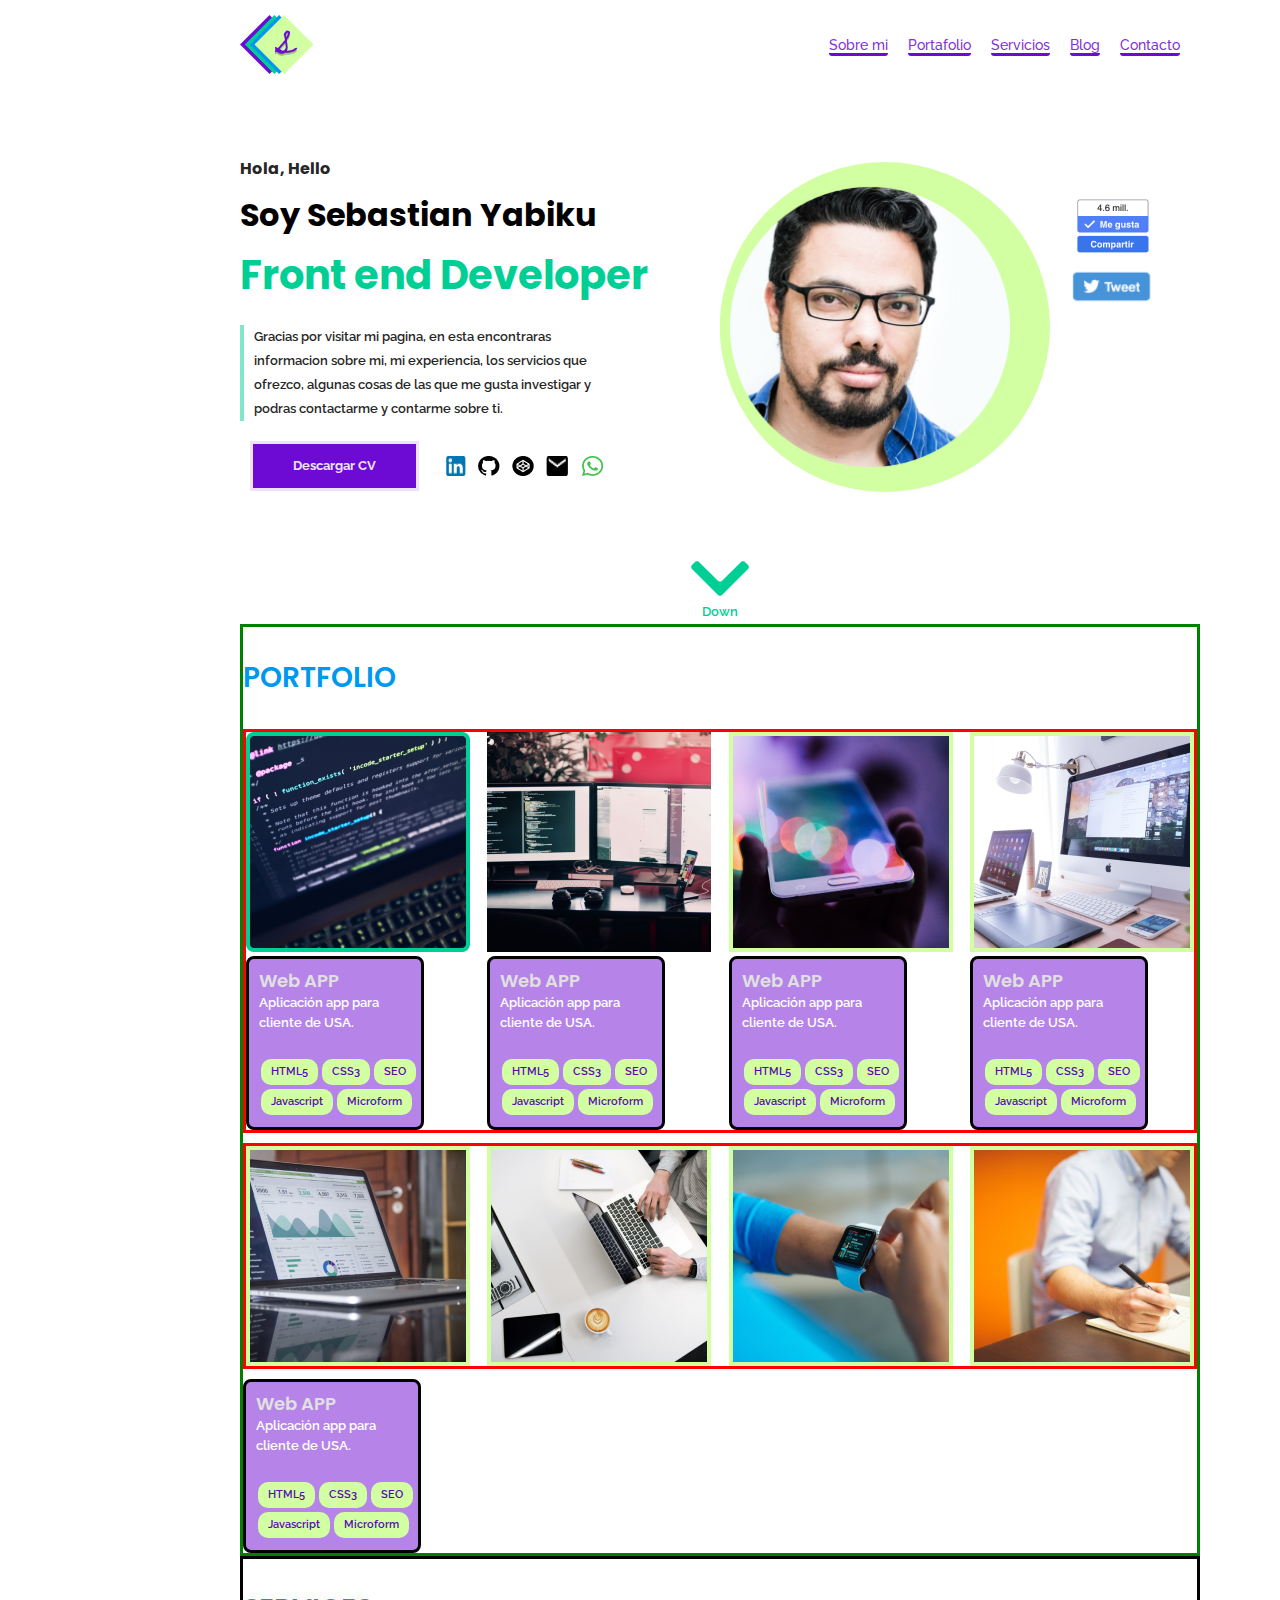
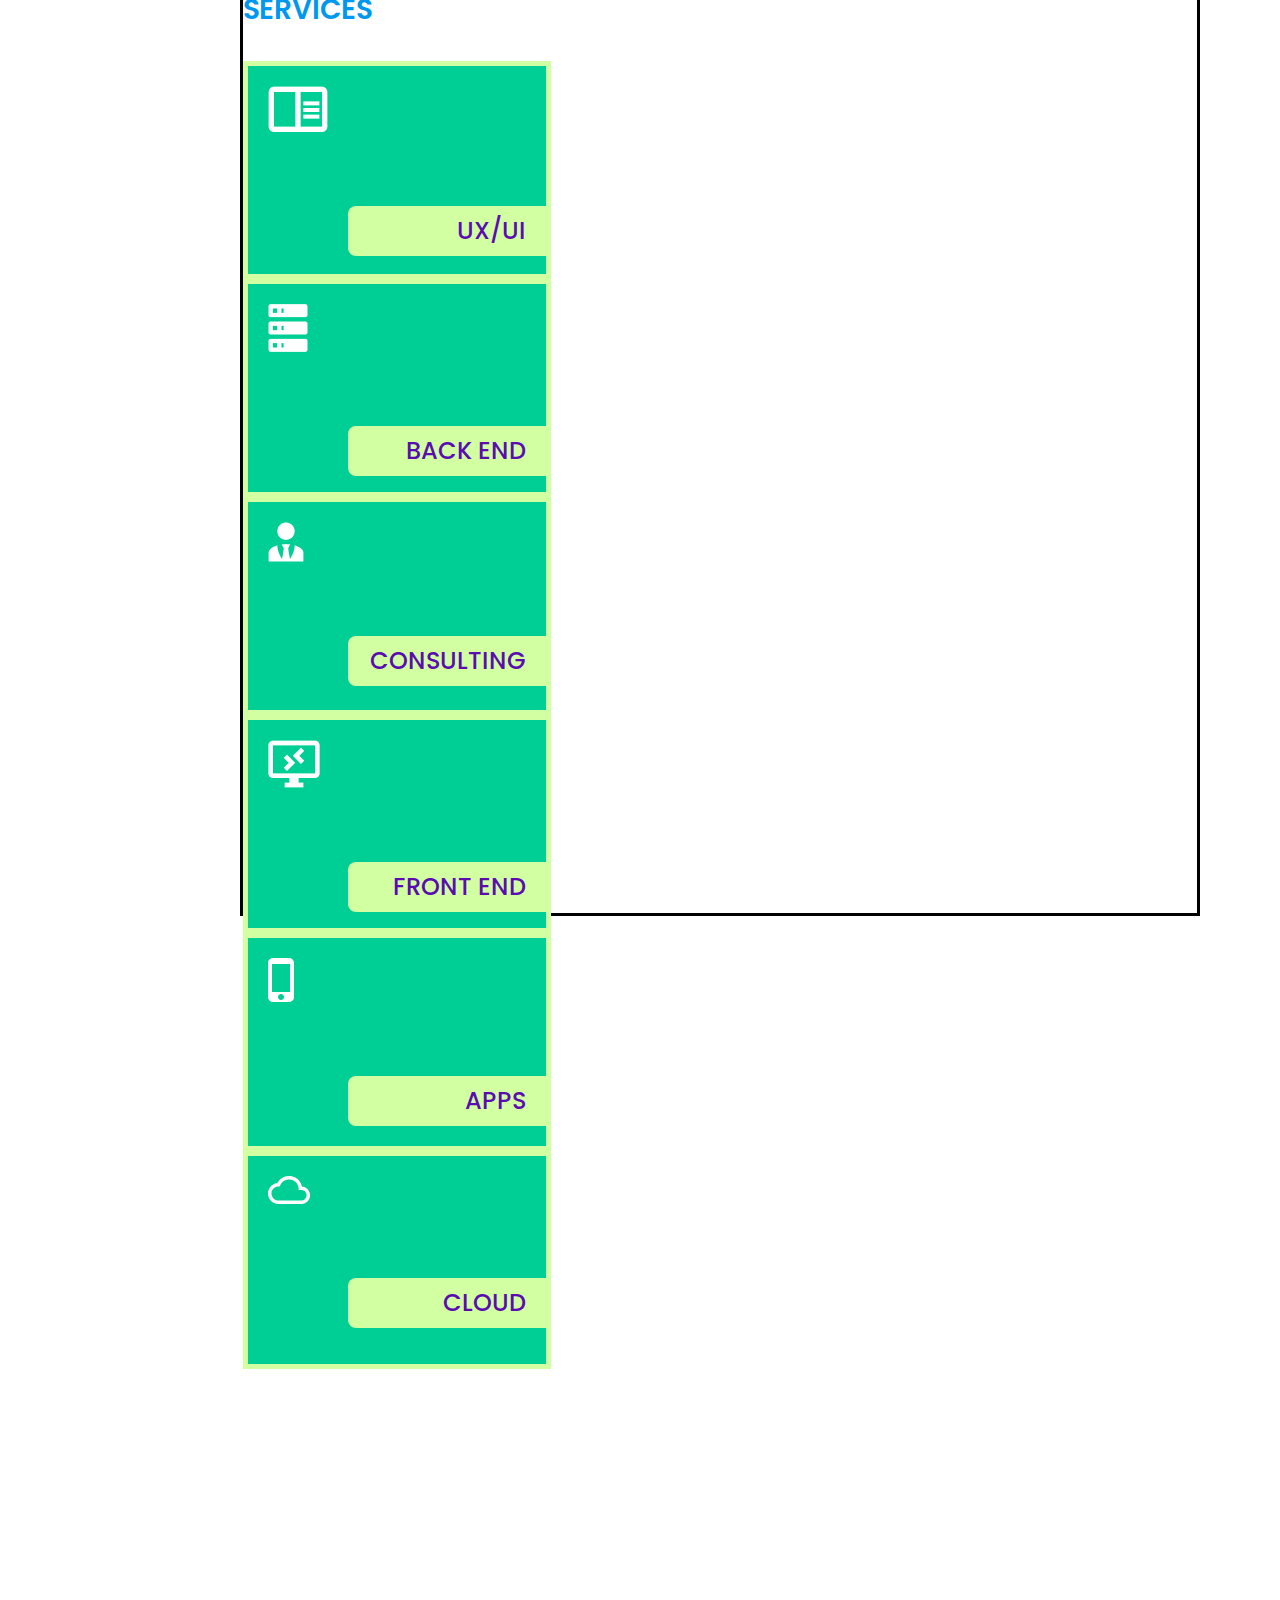
<file: index.html>
<!DOCTYPE html>
<html lang="en">
  <head>
    <meta charset="UTF-8" />
    <meta http-equiv="X-UA-Compatible" content="IE=edge" />
    <meta name="viewport" content="width=device-width, initial-scale=1.0" />
    <link rel="stylesheet" href="./main.css" />
    <title>Reto04Alonso</title>
  </head>
  <body>
    <header class="header">
      <div>
        <img
          src="./images/header/logo.png"
          alt="iamgen-logo"
          class="logo-header"
        />
      </div>
      <nav>
        <ul class="shortcuts">
          <li>Sobre mi</li>
          <li>Portafolio</li>
          <li>Servicios</li>
          <li>Blog</li>
          <li>Contacto</li>
        </ul>
      </nav>
    </header>
    <main>
      <section class="section1">
        <div class="section1-1">
          <h2 class="saludo">Hola, Hello</h2>
          <h2 class="nombre">Soy Sebastian Yabiku</h2>
          <h1 class="profesion">Front end Developer</h1>
          <p class="texto">
            Gracias por visitar mi pagina, en esta encontraras informacion sobre
            mi, mi experiencia, los servicios que ofrezco, algunas cosas de las
            que me gusta investigar y podras contactarme y contarme sobre ti.
          </p>
          <div class="section1-1-2">
            <h2 class="descargar">Descargar CV</h2>
            <div class="enlaces1">
              <img src="./images/section1/logo-twt.png" alt="linkedin" />
              <img src="./images/section1/logo-git.png" alt="github" />
              <img src="./images/section1/logo-drive.png" alt="drive" />
              <img src="./images/section1/logo-mail.png" alt="correo" />
              <img src="./images/section1/logo-wsp.png" alt="whatsapp" />
            </div>
          </div>
        </div>
        <div class="section1-2">
          <div class="section1-2-1">
            <img
              class="foto-perfil"
              src="./images/section1/foto-profile.png"
              alt="foto-perfil"
            />
          </div>
          <div class="section1-2-2">
            <img src="./images/section1/twt-1.png" alt="like-tweet" />
            <img src="./images/section1/twt-2.png" alt="link-tweet" />
          </div>
        </div>
      </section>
      <section class="section2">
        <div>
          <img src="./images/section1/arrow.png" alt="" />
          <h2 class="down">Down</h2>
        </div>
      </section>
      <section class="section3">
        <h2 class="title-s3">PORTFOLIO</h2>
        <div class="img-ptf">
          <div class="img-ptf-1">

            <div>
            <img class="ab" src="./images/section3/img1.png" alt="" />
            <div class="cd card-web-app">
              <div>
                <h2 class="web-app">Web APP</h2>
                <p class="texto-web-app">Aplicación app para cliente de USA.</p>
              </div>
              <div>
                <div class="plat1">
                  <p class="plat-web1">HTML5</p>
                  <p class="plat-web1">CSS3</p>
                  <p class="plat-web1">SEO</p>
                </div>
                <div class="plat2">
                  <p class="plat-web2">Javascript</p>
                  <p class="plat-web2">Microform</p>
                </div>
              </div>
            </div>
          </div>

          <div>
            <img class="ab" src="./images/section3/img2.png" alt="" />
            <div class="cd card-web-app">
              <div>
                <h2 class="web-app">Web APP</h2>
                <p class="texto-web-app">Aplicación app para cliente de USA.</p>
              </div>
              <div>
                <div class="plat1">
                  <p class="plat-web1">HTML5</p>
                  <p class="plat-web1">CSS3</p>
                  <p class="plat-web1">SEO</p>
                </div>
                <div class="plat2">
                  <p class="plat-web2">Javascript</p>
                  <p class="plat-web2">Microform</p>
                </div>
              </div>
            </div>
          </div>

          <div>
            <img class="ab" src="./images/section3/img3.png" alt="" />
            <div class="cd card-web-app">
              <div>
                <h2 class="web-app">Web APP</h2>
                <p class="texto-web-app">Aplicación app para cliente de USA.</p>
              </div>
              <div>
                <div class="plat1">
                  <p class="plat-web1">HTML5</p>
                  <p class="plat-web1">CSS3</p>
                  <p class="plat-web1">SEO</p>
                </div>
                <div class="plat2">
                  <p class="plat-web2">Javascript</p>
                  <p class="plat-web2">Microform</p>
                </div>
              </div>
            </div>
          </div>

          <div>
            <img class="ab" src="./images/section3/img4.png" alt="" />
            <div class="cd card-web-app">
              <div>
                <h2 class="web-app">Web APP</h2>
                <p class="texto-web-app">Aplicación app para cliente de USA.</p>
              </div>
              <div>
                <div class="plat1">
                  <p class="plat-web1">HTML5</p>
                  <p class="plat-web1">CSS3</p>
                  <p class="plat-web1">SEO</p>
                </div>
                <div class="plat2">
                  <p class="plat-web2">Javascript</p>
                  <p class="plat-web2">Microform</p>
                </div>
              </div>
            </div>
          </div>
        </div>

        <div class="img-ptf-2">
          <img src="./images/section3/img5.png" alt="" />
          <img src="./images/section3/img6.png" alt="" />
          <img src="./images/section3/img7.png" alt="" />
          <img src="./images/section3/img8.png" alt="" />
        </div>
        </div>
        <div class="card-web-app">
        <div>
          <h2 class="web-app">Web APP</h2>
          <p class="texto-web-app">Aplicación app para cliente de USA.</p>
        </div>
        <div>
          <div class="plat1">
            <p class="plat-web1">HTML5</p>
            <p class="plat-web1">CSS3</p>
            <p class="plat-web1">SEO</p>
          </div>
          <div class="plat2">
            <p class="plat-web2">Javascript</p>
            <p class="plat-web2">Microform</p>
          </div>
        </div>
        </div>          
      </section>
      <section class="section4">
        <h2 class="title-s4">SERVICES</h2>
        <div class="card-serv">
          <img class="img-serv" src="./images/section4/img-uxui.png" alt="">
          <p class="type-serv">ux/ui</p>
        </div>
        <div class="card-serv">
          <img class="img-serv" src="./images/section4/img-back.png" alt="">
          <p class="type-serv">back end</p>
        </div>
        <div class="card-serv">
          <img class="img-serv" src="./images/section4/img-consult.png" alt="">
          <p class="type-serv">consulting</p>
        </div>
        <div class="card-serv">
          <img class="img-serv" src="./images/section4/img-front.png" alt="">
          <p class="type-serv">front end</p>
        </div>
        <div class="card-serv">
          <img class="img-serv" src="./images/section4/img-app.png" alt="">
          <p class="type-serv">apps</p>
        </div>
        <div class="card-serv">
          <img class="img-serv" src="./images/section4/img-cloud.png" alt="">
          <p class="type-serv">cloud</p>
        </div>
      </section>
    </main>
  </body>
</html>
</file>
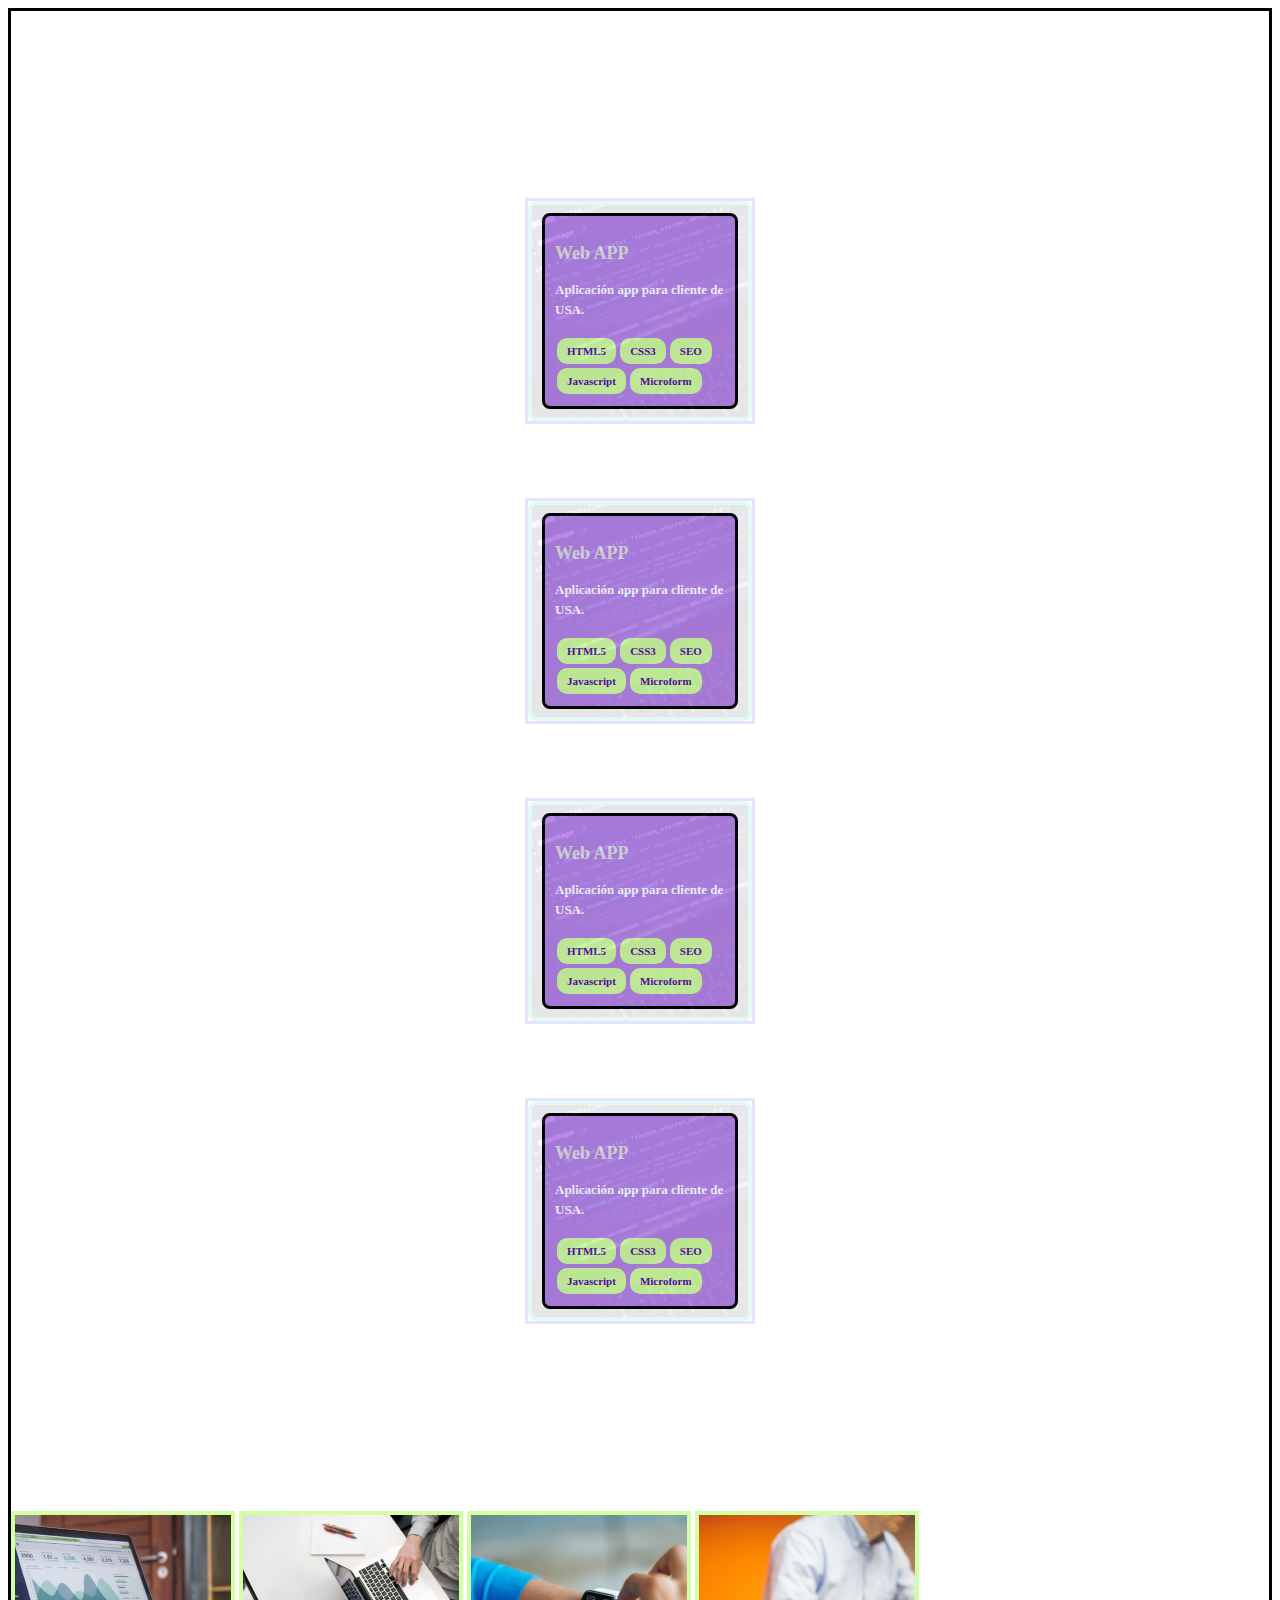
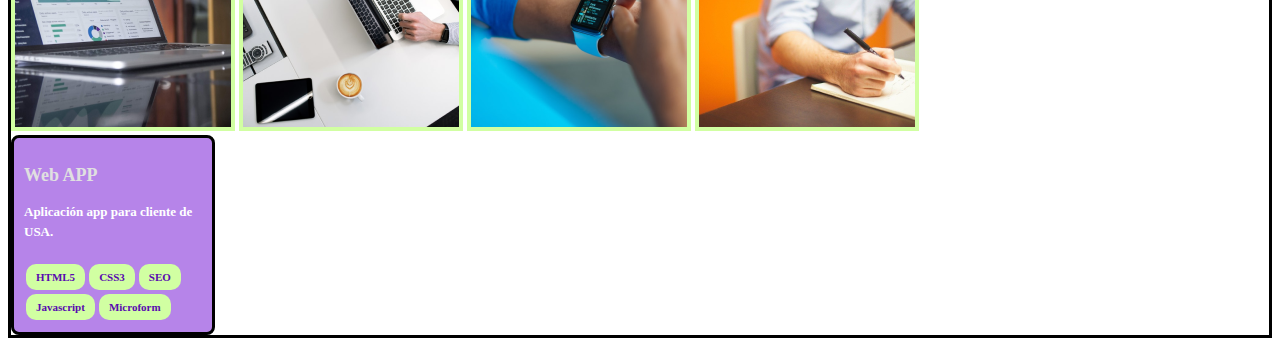
<file: lalala.html>
<!DOCTYPE html>
<html lang="en">
<head>
    <meta charset="UTF-8">
    <meta http-equiv="X-UA-Compatible" content="IE=edge">
    <meta name="viewport" content="width=device-width, initial-scale=1.0">
    <link rel="stylesheet" href="./lalala.css">
    <title>Document</title>
</head>
<body>
    <div class="xxx">
        <img class="ab" src="./images/section3/img1.png" alt="" />
        <div class="cd card-web-app">
          <div>
            <h2 class="web-app">Web APP</h2>
            <p class="texto-web-app">Aplicación app para cliente de USA.</p>
          </div>
          <div>
            <div class="plat1">
              <p class="plat-web1">HTML5</p>
              <p class="plat-web1">CSS3</p>
              <p class="plat-web1">SEO</p>
            </div>
            <div class="plat2">
              <p class="plat-web2">Javascript</p>
              <p class="plat-web2">Microform</p>
            </div>
          </div>
        </div>
      </div>

      <div class="xxx">
        <img class="ab" src="./images/section3/img1.png" alt="" />
        <div class="cd card-web-app">
          <div>
            <h2 class="web-app">Web APP</h2>
            <p class="texto-web-app">Aplicación app para cliente de USA.</p>
          </div>
          <div>
            <div class="plat1">
              <p class="plat-web1">HTML5</p>
              <p class="plat-web1">CSS3</p>
              <p class="plat-web1">SEO</p>
            </div>
            <div class="plat2">
              <p class="plat-web2">Javascript</p>
              <p class="plat-web2">Microform</p>
            </div>
          </div>
        </div>
      </div>

      <div class="xxx">
        <img class="ab" src="./images/section3/img1.png" alt="" />
        <div class="cd card-web-app">
          <div>
            <h2 class="web-app">Web APP</h2>
            <p class="texto-web-app">Aplicación app para cliente de USA.</p>
          </div>
          <div>
            <div class="plat1">
              <p class="plat-web1">HTML5</p>
              <p class="plat-web1">CSS3</p>
              <p class="plat-web1">SEO</p>
            </div>
            <div class="plat2">
              <p class="plat-web2">Javascript</p>
              <p class="plat-web2">Microform</p>
            </div>
          </div>
        </div>
      </div>

      <div class="xxx">
        <img class="ab" src="./images/section3/img1.png" alt="" />
        <div class="cd card-web-app">
          <div>
            <h2 class="web-app">Web APP</h2>
            <p class="texto-web-app">Aplicación app para cliente de USA.</p>
          </div>
          <div>
            <div class="plat1">
              <p class="plat-web1">HTML5</p>
              <p class="plat-web1">CSS3</p>
              <p class="plat-web1">SEO</p>
            </div>
            <div class="plat2">
              <p class="plat-web2">Javascript</p>
              <p class="plat-web2">Microform</p>
            </div>
          </div>
        </div>
      </div>



</body>
</html>




<div class="img-ptf-2">
  <img src="./images/section3/img5.png" alt="" />
  <img src="./images/section3/img6.png" alt="" />
  <img src="./images/section3/img7.png" alt="" />
  <img src="./images/section3/img8.png" alt="" />
</div>
</div>
<div class="card-web-app">
<div>
  <h2 class="web-app">Web APP</h2>
  <p class="texto-web-app">Aplicación app para cliente de USA.</p>
</div>
<div>
  <div class="plat1">
    <p class="plat-web1">HTML5</p>
    <p class="plat-web1">CSS3</p>
    <p class="plat-web1">SEO</p>
  </div>
  <div class="plat2">
    <p class="plat-web2">Javascript</p>
    <p class="plat-web2">Microform</p>
  </div>
</div>
</div>
</file>
<file: main.css>
@import url('https://fonts.googleapis.com/css2?family=Poppins:wght@500;600;700&family=Raleway:wght@400;500;600;700&display=swap');

* {
    margin: 0;
    padding: 0;
    box-sizing: border-box;
}

body {
    width: 1440px;
    height: 3524px;
    display: flex;
    flex-direction: column;
    align-items: center;
}

.header {
    width: 960px;
    height: 33px;
    display:flex;
    align-items: center;
    justify-content: space-between;
    margin: 30px auto;
}

.shortcuts {
    display: flex;
}

nav ul li {
    font-family: 'Raleway';
    font-style: normal;
    font-weight: 500;
    font-size: 14px;
    line-height: 16px;
    color: #832FDA;
    list-style: none;
    display: flex;
    margin-right: 30px;
    cursor: pointer;
    display: flex;
    margin-right: 20px;
    border-bottom: #6D0AD3 solid;
    border-bottom-width: 3px;
    border-radius: 3px;
}

nav ul li:hover {
    display: flex;
    margin-right: 20px;
    color: #00CF95;
    border-bottom: #00CF95 solid;
    border-bottom-width: 3px;
    border-radius: 3px;
    border-bottom-style:dotted;
    border-spacing: 30px;
}

.section1{
    width: 960px;
    display: flex;
    align-items: center;
    margin: 60px auto;
}

.section1-1 {
    width: 480px;
}

.saludo {
    font-family: 'Poppins';
    font-style: normal;
    font-weight: 700;
    font-size: 16px;
    line-height: 32px;
    color: #262626;
}

.nombre {
    font-family: 'Poppins';
    font-style: normal;
    font-weight: 700;
    font-size: 32px;
    line-height: 60px;
}

.profesion {
    font-family: 'Poppins';
    font-style: normal;
    font-weight: 700;
    font-size: 40px;
    line-height: 60px;  
    color: #00CF95;
    margin-bottom: 10px;
}

.texto {
    font-family: 'Raleway';
    font-style: normal;
    font-weight: 600;
    font-size: 13px;
    line-height: 24px;
    color: #262626;
    width: 351.29px;
    border-left: solid #80E7CA 4.26px;
    padding-left: 10px;
    margin: 20px 0;
}

.section1-1-2 {
    display: flex;
    justify-content: space-around;
    margin: 10px 0;
    align-items: center;
}

.descargar {
    font-family: 'Raleway';
    font-style: normal;
    font-weight: 700;
    font-size: 13px;
    line-height: 24px;
    color: #EDE2FA;
    background-color: #6D0AD3;
    padding: 10px 40px;
    border: solid;
}

.enlaces1 {
    margin-right: 100px;
    width: 170px;
    display: flex;
    justify-content: space-around;
}

.section1-2 {
    height: 100%;
    display: flex;
}

.section1-2-1 {
    background-color: #D1FFA2;
    border-radius: 50%;
    width: 330px;
    height: 330px;
    display: flex;
    align-items: center;
}

.foto-perfil {
    width: 300px;
    height: 300px;
}

.section1-2-2 {
    display: flex;
    flex-direction: column;
    margin-top: 30px;
    margin-left: 20px;
}

.section2 {
    display: flex;
    justify-content: center;
    text-align: center;
}

.down {
    font-family: 'Raleway';
    font-style: normal;
    font-weight: 600;
    font-size: 13px;
    line-height: 24px;
    color: #00CF95;
}

.section3 {
    border: solid green;
    width: 960px;
    display: block;
    justify-content: space-between;
}

.title-s3 {
    font-family: 'Poppins';
    font-style: normal;
    font-weight: 600;
    font-size: 28px;
    line-height: 42px;
    color: #0098EF;
    margin: 30px 0;
}

.img-ptf-1, .img-ptf-2 {
    margin-bottom: 10px;
    border: solid red;
    display: flex;
    justify-content: space-between;
}

.card-web-app {
    border: solid;
    background: rgba(109, 10, 211, 0.5);
    border-radius: 8px;
    width: 178px;
    height: 174px;  
    padding: 10px;
    display: flex;
    flex-direction: column;
    justify-content: space-between;
}

.web-app {
    font-family: 'Poppins';
    font-style: normal;
    font-weight: 600;
    font-size: 18px;
    line-height: 24px;
    color: #E0E0E0;
}

.texto-web-app {
    font-family: 'Raleway';
    font-style: normal;
    font-weight: 600;
    font-size: 13px;
    line-height: 20px;
    color: white;
}

.plat1, .plat2 {
    display: flex;
}

.plat-web1, .plat-web2{
    font-family: 'Raleway';
    font-style: normal;
    font-weight: 600;
    font-size: 11px;
    line-height: 24px;
    color: #580AAF;
    background: #D1FFA2;
    border-radius: 10px;
    padding: 1px 10px;
    margin: 2px;
}

/*.ab {
    position: absolute;
    z-index: 1;
    opacity: 0.3;
}

.cd {
    position: absolute;
    z-index: -1;
}*/

.section4 {
    border: solid;
    height: 960px;
}

.title-s4 {
    font-family: 'Poppins';
    font-style: normal;
    font-weight: 600;
    font-size: 28px;
    line-height: 42px;
    color: #0098EF;
    margin: 30px 0;
}

.card-serv {
    background-color: #00CF95;
    border: 5px solid #D1FFA2;
    width: 308px;
    height: 218px;
}

.card-serv:hover {
    border: 5px solid #5A0CB0;
    cursor: pointer;
}

.img-serv {
    margin: 20px;
}

.type-serv {
    font-family: 'Poppins';
    font-style: normal;
    font-weight: 500;
    font-size: 24px;
    line-height: 36px;
    text-transform: uppercase;
    color: #5A0CB0;
    background-color: #D1FFA2;
    border-radius: 8px 0px 0px 8px;
    padding: 7px 20px;
    margin: 50px 0 0 100px;
    text-align: right;
}

.type-serv:hover{
    cursor: pointer;
    color: white;
    background-color: #5A0CB0;
}
</file>
<file: lalala.css>
.card-web-app {
    border: solid;
    background: rgba(109, 10, 211, 0.5);
    border-radius: 8px;
    width: 178px;
    height: 174px;  
    padding: 10px;
    display: flex;
    flex-direction: column;
    justify-content: space-between;
}

.web-app {
    font-family: 'Poppins';
    font-style: normal;
    font-weight: 600;
    font-size: 18px;
    line-height: 24px;
    color: #E0E0E0;
}

.texto-web-app {
    font-family: 'Raleway';
    font-style: normal;
    font-weight: 600;
    font-size: 13px;
    line-height: 20px;
    color: white;
}

.plat1, .plat2 {
    display: flex;
}

.plat-web1, .plat-web2{
    font-family: 'Raleway';
    font-style: normal;
    font-weight: 600;
    font-size: 11px;
    line-height: 24px;
    color: #580AAF;
    background: #D1FFA2;
    border-radius: 10px;
    padding: 1px 10px;
    margin: 2px;
}

.ab {
        position: absolute;
        z-index: 1;
        opacity: 0.1;
        border: solid blue;
    }
    
.cd {
        position: absolute;
        z-index: -1;
        height: 170px;
        width: 170px;
    }

.xxx {
    display: flex;
    margin: 300px;
    justify-content: center;
    align-items: center;
}

body {
    border: solid;
}
</file>
